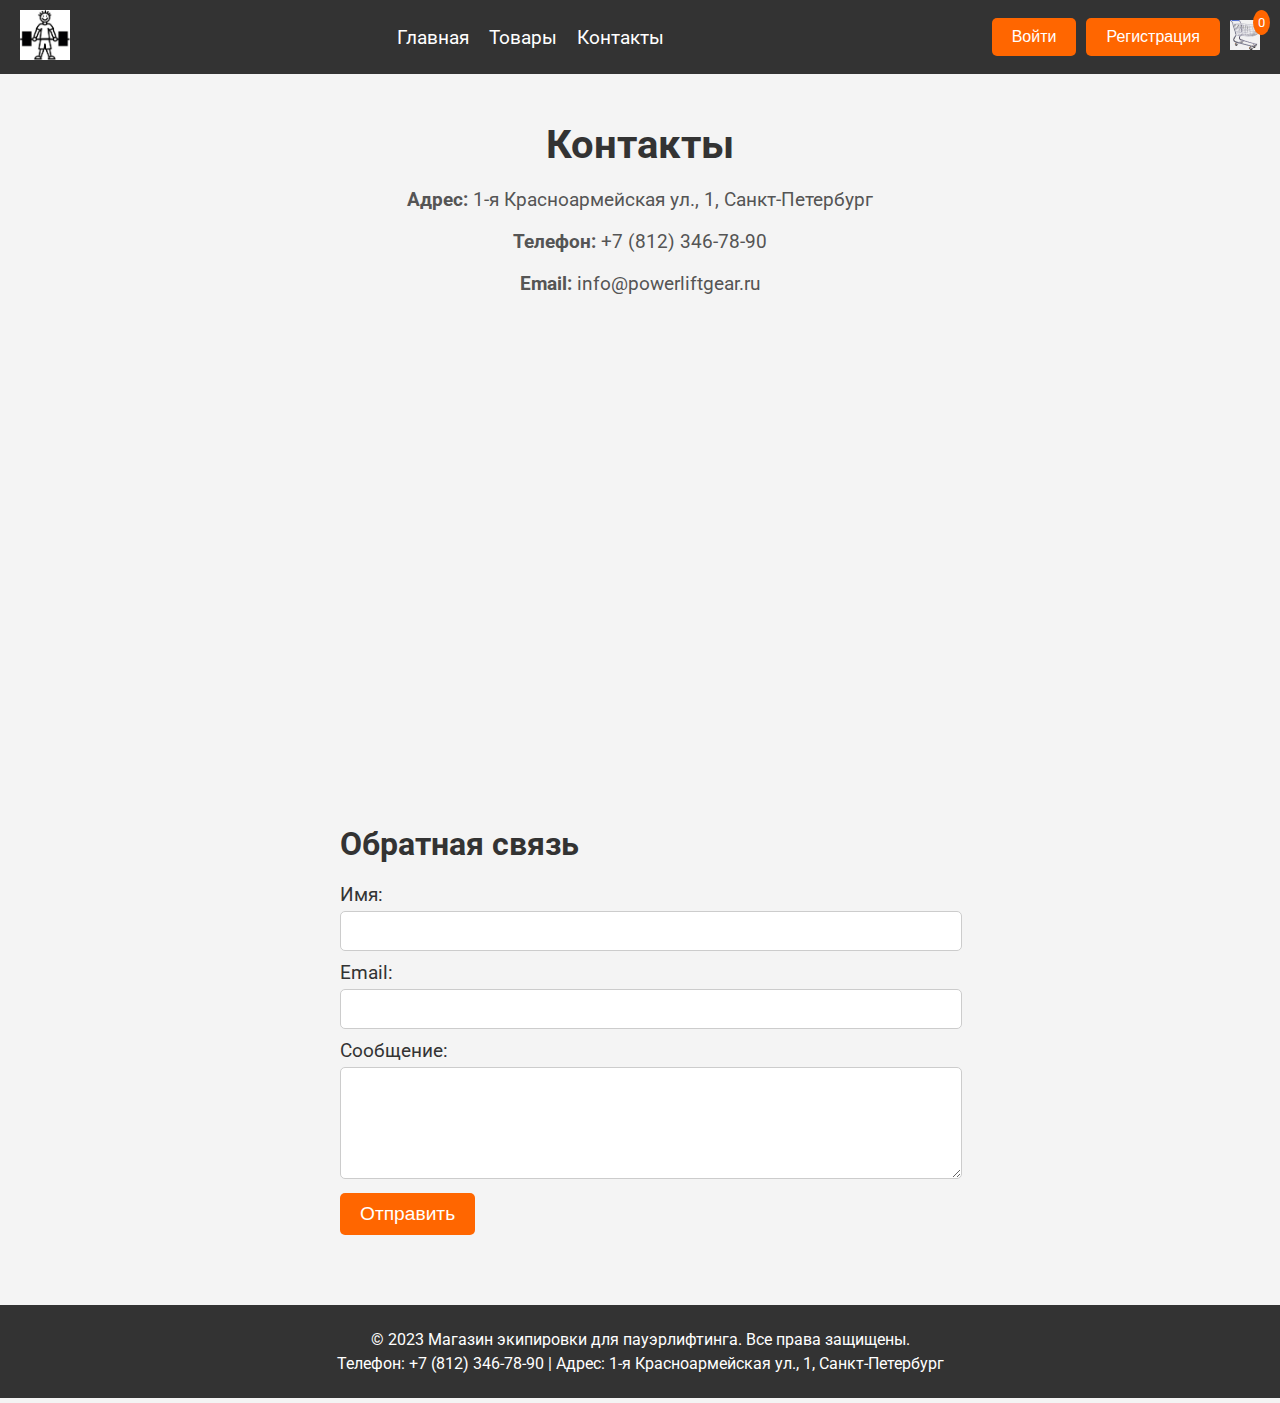
<file: contacts.html>
<!DOCTYPE html>
<html lang="ru">
<head>
    <meta charset="UTF-8">
    <meta name="viewport" content="width=device-width, initial-scale=1.0">
    <title>Контакты - Магазин экипировки для пауэрлифтинга</title>
    <link rel="stylesheet" href="css/style.css">
    <link href="https://fonts.googleapis.com/css2?family=Roboto:wght@300;400;700&display=swap" rel="stylesheet">
</head>
<body>
    <!-- Шапка сайта -->
    <header>
        <div class="logo">
            <img src="images/logo.png" alt="Логотип магазина">
        </div>
        <nav>
            <ul>
                <li><a href="index.html">Главная</a></li>
                <li><a href="product.html">Товары</a></li>
                <li><a href="contacts.html">Контакты</a></li>
            </ul>
        </nav>
        <div class="auth">
            <button id="loginBtn">Войти</button>
            <button id="registerBtn">Регистрация</button>
            <div id="cartIcon">
                <img src="images/cart.png" alt="Корзина">
                <span id="cartCount">0</span>
            </div>
        </div>
    </header>

    <!-- Основной контент -->
    <main>
        <section class="contact-info">
            <h1>Контакты</h1>
            <p><strong>Адрес:</strong> 1-я Красноармейская ул., 1, Санкт-Петербург</p>
            <p><strong>Телефон:</strong> +7 (812) 346-78-90</p>
            <p><strong>Email:</strong> info@powerliftgear.ru</p>
        </section>

        <div class="map">
            <iframe
                src="https://www.google.com/maps/embed?pb=!1m18!1m12!1m3!1d1997.04!2d30.316591215960685!3d59.93618798169203!2m3!1f0!2f0!3f0!3m2!1i1024!2i768!4f13.1!3m3!1m2!1s0x4696310fae6b8a4f%3A0x7c89e8f4d6c55a1c!2z0JzQvtGB0LrQstCwINCg0LDQsdGA0Ysg0JzQvtGB0LrQstCw0Ysg0YPQuy4sIDEsINCh0LDQt9Cw0YHRgtGM0LrQuNC5INC_0LXRgNC-0LLRgdC60LjQtSAxMDAwMDAs0JrQvtCy0YDQutCw0LPQuiDQvtCx0LvQsNGB0YLRjCwgMTAwMDA!5e0!3m2!1sru!2sru!4v1696523400"
                width="100%"
                height="400"
                style="border:0;"
                allowfullscreen=""
                loading="lazy"
                referrerpolicy="no-referrer-when-downgrade">
            </iframe>
        </div>

        <section class="contact-form">
            <h2>Обратная связь</h2>
            <form action="#" method="post">
                <label for="name">Имя:</label>
                <input type="text" id="name" name="name" required>

                <label for="email">Email:</label>
                <input type="email" id="email" name="email" required>

                <label for="message">Сообщение:</label>
                <textarea id="message" name="message" rows="5" required></textarea>

                <button type="submit">Отправить</button>
            </form>
        </section>
    </main>

    <!-- Модальное окно для авторизации -->
    <div id="loginModal" class="modal">
        <div class="modal-content">
            <h2>Авторизация</h2>
            <form id="loginForm">
                <div class="form-group">
                    <label for="username">Имя пользователя:</label>
                    <input type="text" id="username" name="username" required>
                </div>
                <div class="form-group">
                    <label for="password">Пароль:</label>
                    <input type="password" id="password" name="password" required>
                </div>
                <button type="submit">Войти</button>
            </form>
        </div>
    </div>

    <!-- Модальное окно для регистрации -->
    <div id="registerModal" class="modal">
        <div class="modal-content">
            <h2>Регистрация</h2>
            <form id="registerForm">
                <label for="regUsername">Имя пользователя:</label>
                <input type="text" id="regUsername" name="username" required>

                <label for="regEmail">Email:</label>
                <input type="email" id="regEmail" name="email" required>

                <label for="regPassword">Пароль:</label>
                <input type="password" id="regPassword" name="password" required>

                <button type="submit">Зарегистрироваться</button>
            </form>
        </div>
    </div>

    <!-- Подвал сайта -->
    <footer>
        <p>&copy; 2023 Магазин экипировки для пауэрлифтинга. Все права защищены.</p>
        <p>Телефон: +7 (812) 346-78-90 | Адрес: 1-я Красноармейская ул., 1, Санкт-Петербург</p>
    </footer>
    <script src="script.js"></script>
</body>
</html>
</file>
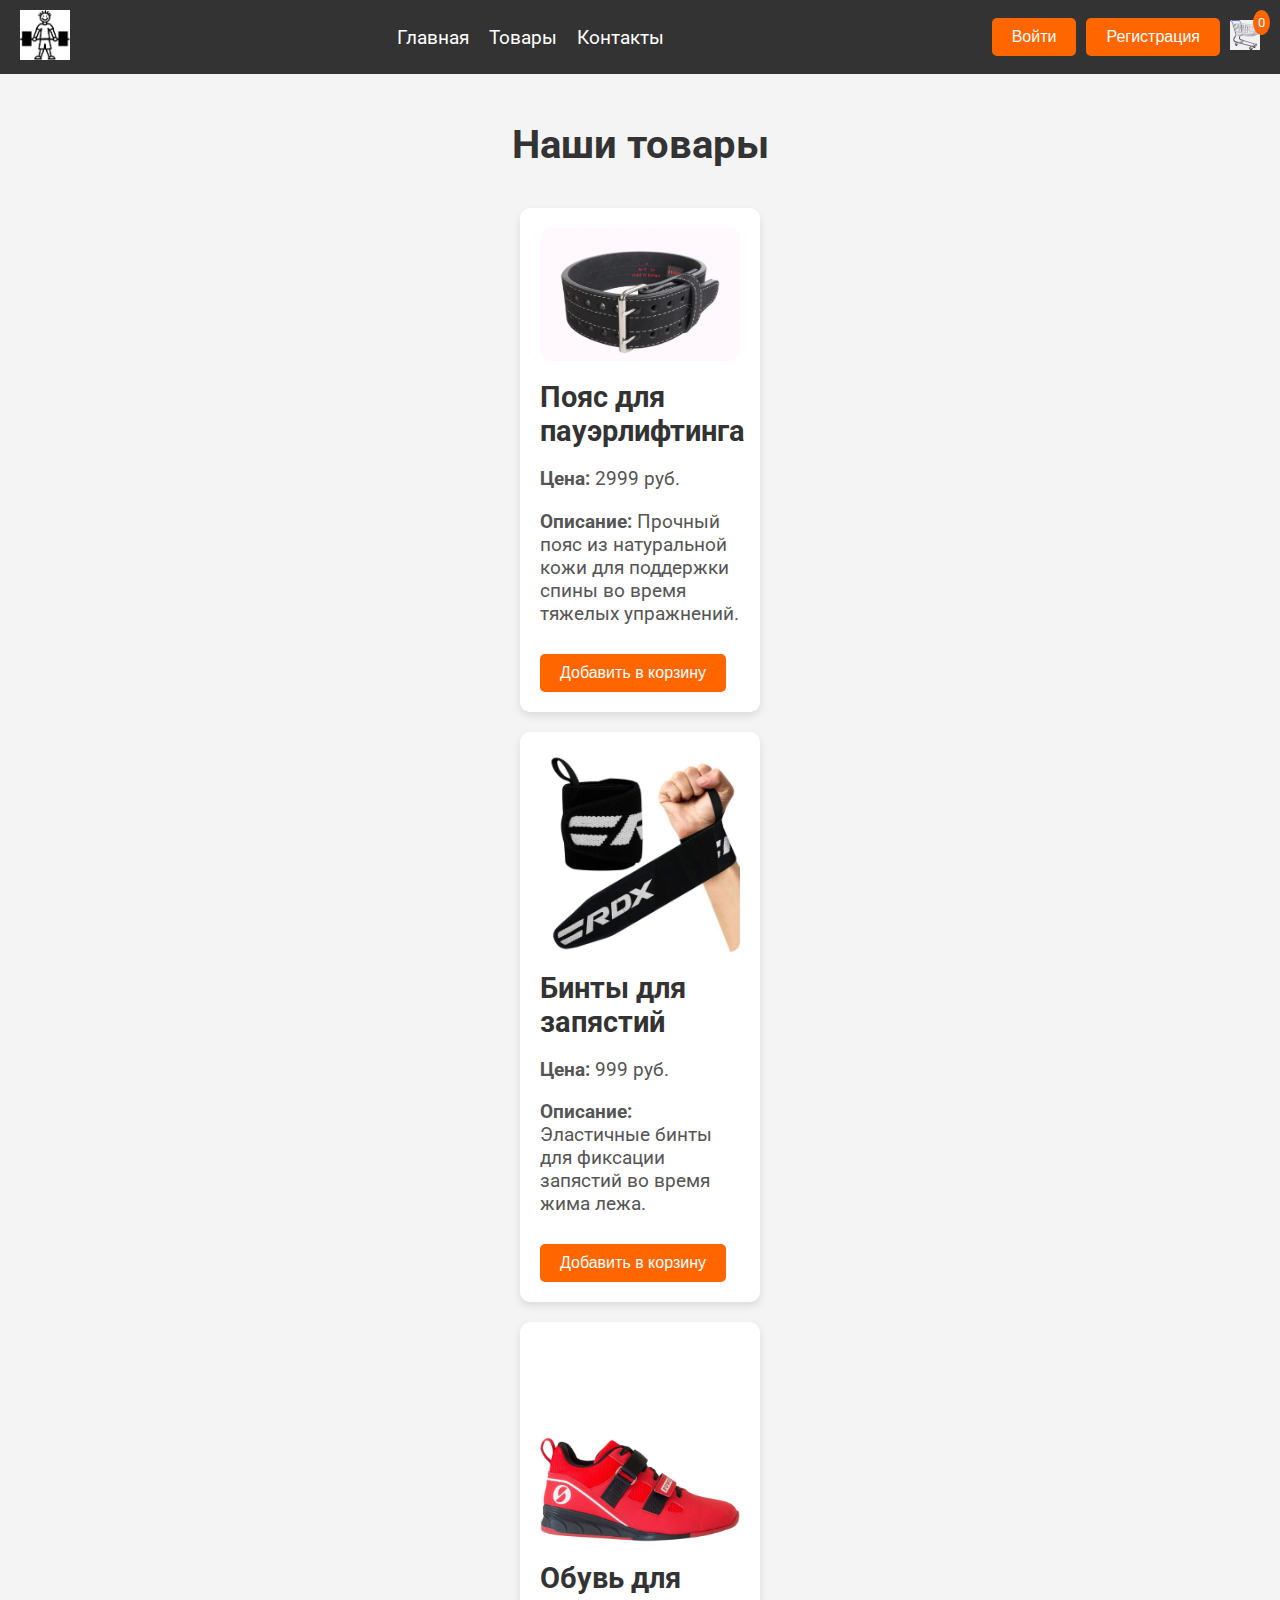
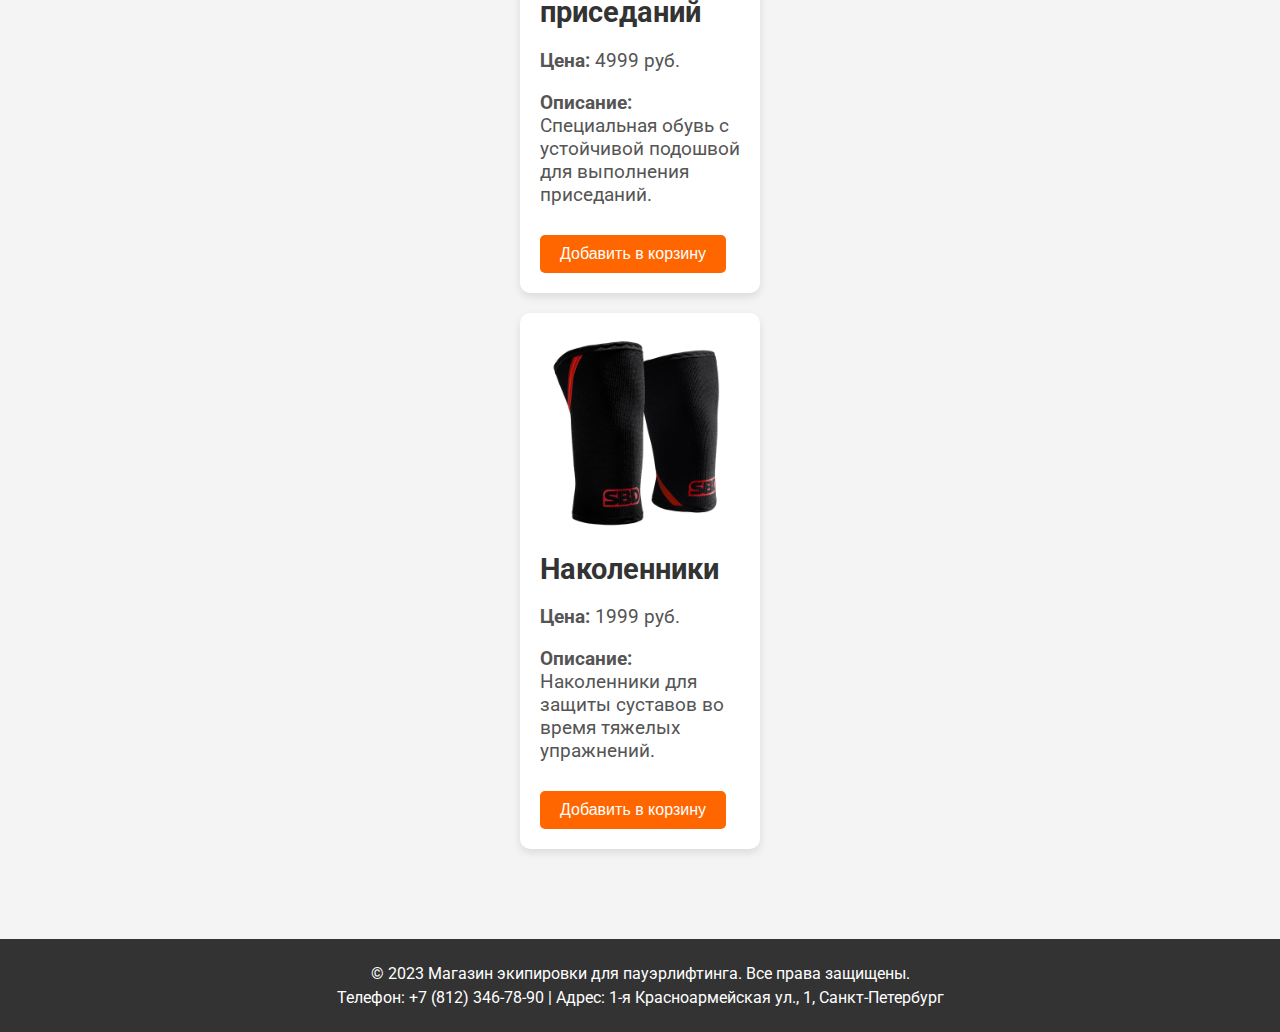
<file: product.html>
<!DOCTYPE html>
<html lang="ru">
<head>
    <meta charset="UTF-8">
    <meta name="viewport" content="width=device-width, initial-scale=1.0">
    <title>Товары - Магазин экипировки для пауэрлифтинга</title>
    <link rel="stylesheet" href="css/style.css">
    <link href="https://fonts.googleapis.com/css2?family=Roboto:wght@300;400;700&display=swap" rel="stylesheet">
</head>
<body>
    <!-- Шапка сайта -->
    <header>
        <div class="logo">
            <img src="images/logo.png" alt="Логотип магазина">
        </div>
        <nav>
            <ul>
                <li><a href="index.html">Главная</a></li>
                <li><a href="product.html">Товары</a></li>
                <li><a href="contacts.html">Контакты</a></li>
            </ul>
        </nav>
        <div class="auth">
            <button id="loginBtn">Войти</button>
            <button id="registerBtn">Регистрация</button>
            <div id="cartIcon">
                <img src="images/cart.png" alt="Корзина">
                <span id="cartCount">0</span>
            </div>
        </div>
    </header>

    <!-- Основной контент -->
    <main>
        <section class="product-details">
            <h1>Наши товары</h1>
            <div id="belt" class="product">
                <img src="images/belt.jpg" alt="Пояс для пауэрлифтинга">
                <h2>Пояс для пауэрлифтинга</h2>
                <p><strong>Цена:</strong> 2999 руб.</p>
                <p><strong>Описание:</strong> Прочный пояс из натуральной кожи для поддержки спины во время тяжелых упражнений.</p>
                <button class="add-to-cart" data-name="Пояс для пауэрлифтинга" data-price="2999">Добавить в корзину</button>
            </div>

            <div id="wraps" class="product">
                <img src="images/wraps.jpg" alt="Бинты для запястий">
                <h2>Бинты для запястий</h2>
                <p><strong>Цена:</strong> 999 руб.</p>
                <p><strong>Описание:</strong> Эластичные бинты для фиксации запястий во время жима лежа.</p>
                <button class="add-to-cart" data-name="Бинты для запястий" data-price="999">Добавить в корзину</button>
            </div>

            <div id="shoes" class="product">
                <img src="images/shoes.jpg" alt="Обувь для приседаний">
                <h2>Обувь для приседаний</h2>
                <p><strong>Цена:</strong> 4999 руб.</p>
                <p><strong>Описание:</strong> Специальная обувь с устойчивой подошвой для выполнения приседаний.</p>
                <button class="add-to-cart" data-name="Обувь для приседаний" data-price="4999">Добавить в корзину</button>
            </div>

            <div id="knee-sleeves" class="product">
                <img src="images/knee-sleeves.jpg" alt="Наколенники">
                <h2>Наколенники</h2>
                <p><strong>Цена:</strong> 1999 руб.</p>
                <p><strong>Описание:</strong> Наколенники для защиты суставов во время тяжелых упражнений.</p>
                <button class="add-to-cart" data-name="Наколенники" data-price="1999">Добавить в корзину</button>
            </div>
        </section>
    </main>

    <!-- Модальное окно для авторизации -->
    <div id="loginModal" class="modal">
        <div class="modal-content">
            <h2>Авторизация</h2>
            <form id="loginForm">
                <div class="form-group">
                    <label for="username">Имя пользователя:</label>
                    <input type="text" id="username" name="username" required>
                </div>
                <div class="form-group">
                    <label for="password">Пароль:</label>
                    <input type="password" id="password" name="password" required>
                </div>
                <button type="submit">Войти</button>
            </form>
        </div>
    </div>

    <!-- Модальное окно для регистрации -->
    <div id="registerModal" class="modal">
        <div class="modal-content">
            <h2>Регистрация</h2>
            <form id="registerForm">
                <label for="regUsername">Имя пользователя:</label>
                <input type="text" id="regUsername" name="username" required>

                <label for="regEmail">Email:</label>
                <input type="email" id="regEmail" name="email" required>

                <label for="regPassword">Пароль:</label>
                <input type="password" id="regPassword" name="password" required>

                <button type="submit">Зарегистрироваться</button>
            </form>
        </div>
    </div>

    <!-- Подвал сайта -->
    <footer>
        <p>&copy; 2023 Магазин экипировки для пауэрлифтинга. Все права защищены.</p>
        <p>Телефон: +7 (812) 346-78-90 | Адрес: 1-я Красноармейская ул., 1, Санкт-Петербург</p>
    </footer>
    <script src="script.js"></script>
</body>
</html>
</file>
<file: css/style.css>
/* Общие стили */
body {
    font-family: 'Roboto', sans-serif;
    margin: 0;
    padding: 0;
    background-color: #f4f4f4;
    color: #333;
}

header {
    display: flex;
    justify-content: space-between;
    align-items: center;
    background-color: #333;
    color: #fff;
    padding: 10px 20px;
}

.logo img {
    height: 50px;
}

nav {
    flex-grow: 1;
    display: flex;
    justify-content: center;
}

nav ul {
    list-style: none;
    padding: 0;
    margin: 0;
    display: flex;
    gap: 20px;
}

nav ul li a {
    color: #fff;
    text-decoration: none;
    font-size: 1.2rem;
    transition: color 0.3s ease;
}

nav ul li a:hover {
    color: #ff6600;
}

.auth {
    display: flex;
    gap: 10px;
    align-items: center;
}

.auth button {
    background-color: #ff6600;
    color: #fff;
    padding: 10px 20px;
    border: none;
    border-radius: 5px;
    font-size: 1rem;
    cursor: pointer;
}

.auth button:hover {
    background-color: #e65c00;
}

#cartIcon {
    position: relative;
    cursor: pointer;
}

#cartIcon img {
    width: 30px;
    height: 30px;
}

#cartCount {
    position: absolute;
    top: -10px;
    right: -10px;
    background-color: #ff6600;
    color: #fff;
    border-radius: 50%;
    padding: 5px;
    font-size: 0.8rem;
}

/* Секция героя */
.hero {
    background: url('images/hero-bg.jpg') no-repeat center center/cover;
    color: 333;
    text-align: center;
    padding: 100px 20px;
}

.hero h1 {
    font-size: 3rem;
    margin-bottom: 20px;
}

.hero p {
    font-size: 1.5rem;
    margin-bottom: 30px;
}

.hero .btn {
    background-color: #ff6600;
    color: #fff;
    padding: 10px 20px;
    text-decoration: none;
    border-radius: 5px;
    font-weight: bold;
}

.hero .btn:hover {
    background-color: #e65c00;
}

/* Секция популярных товаров */
.featured-products {
    padding: 50px 20px;
    text-align: center;
}

.featured-products h2 {
    font-size: 2.5rem;
    margin-bottom: 40px;
}

.products-grid {
    display: flex;
    justify-content: space-around;
    flex-wrap: wrap;
}

.product {
    background-color: #fff;
    border-radius: 10px;
    box-shadow: 0 4px 8px rgba(0, 0, 0, 0.1);
    margin: 10px;
    padding: 20px;
    width: 200px;
    text-align: center;
}

.product img {
    max-width: 100%;
    border-radius: 10px;
}

.product h3 {
    font-size: 1.2rem;
    margin: 15px 0;
}

.product p {
    font-size: 1rem;
    color: #666;
}

/* Подвал */
footer {
    background-color: #333;
    color: #fff;
    text-align: center;
    padding: 20px;
    margin-top: 50px;
}

footer p {
    margin: 5px 0;
}
/* Стили для страницы с товарами */
.product-details {
    padding: 20px;
    text-align: center;
}

.product-details h1 {
    font-size: 2.5rem;
    margin-bottom: 40px;
}

.product {
    background-color: #fff;
    border-radius: 10px;
    box-shadow: 0 4px 8px rgba(0, 0, 0, 0.1);
    margin: 20px auto;
    padding: 20px;
    max-width: 600px;
    text-align: left;
}

.product img {
    max-width: 100%;
    border-radius: 10px;
}

.product h2 {
    font-size: 1.8rem;
    margin: 15px 0;
}

.product p {
    font-size: 1.2rem;
    color: #555;
}

/* Стили для страницы контактов */
.contact-info {
    padding: 20px;
    text-align: center;
}

.contact-info h1 {
    font-size: 2.5rem;
    margin-bottom: 20px;
}

.contact-info p {
    font-size: 1.2rem;
    color: #555;
}

.map {
    margin: 20px 0;
}

.contact-form {
    padding: 20px;
    max-width: 600px;
    margin: 0 auto;
}

.contact-form h2 {
    font-size: 2rem;
    margin-bottom: 20px;
}

.contact-form label {
    display: block;
    font-size: 1.2rem;
    margin: 10px 0 5px;
}

.contact-form input,
.contact-form textarea {
    width: 100%;
    padding: 10px;
    font-size: 1rem;
    border: 1px solid #ccc;
    border-radius: 5px;
}

.contact-form button {
    background-color: #ff6600;
    color: #fff;
    padding: 10px 20px;
    border: none;
    border-radius: 5px;
    font-size: 1.2rem;
    cursor: pointer;
    margin-top: 10px;
}

.contact-form button:hover {
    background-color: #e65c00;
}

header {
    display: flex;
    justify-content: space-between;
    align-items: center;
    background-color: #333;
    color: #fff;
    padding: 10px 20px;
}

.auth {
    display: flex;
    gap: 10px;
}

.auth button {
    background-color: #ff6600;
    color: #fff;
    padding: 10px 20px;
    border: none;
    border-radius: 5px;
    font-size: 1rem;
    cursor: pointer;
}

.auth button:hover {
    background-color: #e65c00;
}

.product:hover {
    transform: scale(1.05);
    transition: transform 0.3s ease;
    box-shadow: 0 8px 16px rgba(0, 0, 0, 0.2);
}

button:hover {
    transform: scale(1.1);
    transition: transform 0.2s ease;
}

.modal {
    display: none;
    position: fixed;
    z-index: 1000;
    left: 0;
    top: 0;
    width: 100%;
    height: 100%;
    background-color: rgba(0, 0, 0, 0.5);
}

.modal-content {
    background-color: #fff;
    margin: 10% auto;
    padding: 20px;
    border-radius: 10px;
    width: 300px;
    max-width: 100%;
    position: relative;
}

.close {
    position: absolute;
    right: 10px;
    top: 10px;
    font-size: 1.5rem;
    cursor: pointer;
}

.close:hover {
    color: #ff6600;
}

#cartIcon {
    position: relative;
    cursor: pointer;
}

#cartIcon img {
    width: 30px;
    height: 30px;
}

#cartCount {
    position: absolute;
    top: -10px;
    right: -10px;
    background-color: #ff6600;
    color: #fff;
    border-radius: 50%;
    padding: 5px;
    font-size: 0.8rem;
}

.add-to-cart {
    background-color: #ff6600;
    color: #fff;
    padding: 10px 20px;
    border: none;
    border-radius: 5px;
    font-size: 1rem;
    cursor: pointer;
    margin-top: 10px;
}

.add-to-cart:hover {
    background-color: #e65c00;
}

/* Общие стили для формы */
.form-group {
    display: flex;
    flex-direction: column;
    margin-bottom: 15px;
}

/* Стили для меток (labels) */
.form-group label {
    font-size: 1rem;
    margin-bottom: 5px;
}

/* Стили для полей ввода */
.form-group input {
    width: 100%;
    padding: 10px;
    font-size: 1rem;
    border: 1px solid #ccc;
    border-radius: 5px;
}

/* Для размещения метки и поля ввода на одной строке */
@media (min-width: 768px) {
    .form-group {
        flex-direction: row;
        align-items: center;
    }

    .form-group label {
        flex: 1;
        text-align: right;
        margin-right: 10px;
    }

    .form-group input {
        flex: 2;
    }
}
</file>
